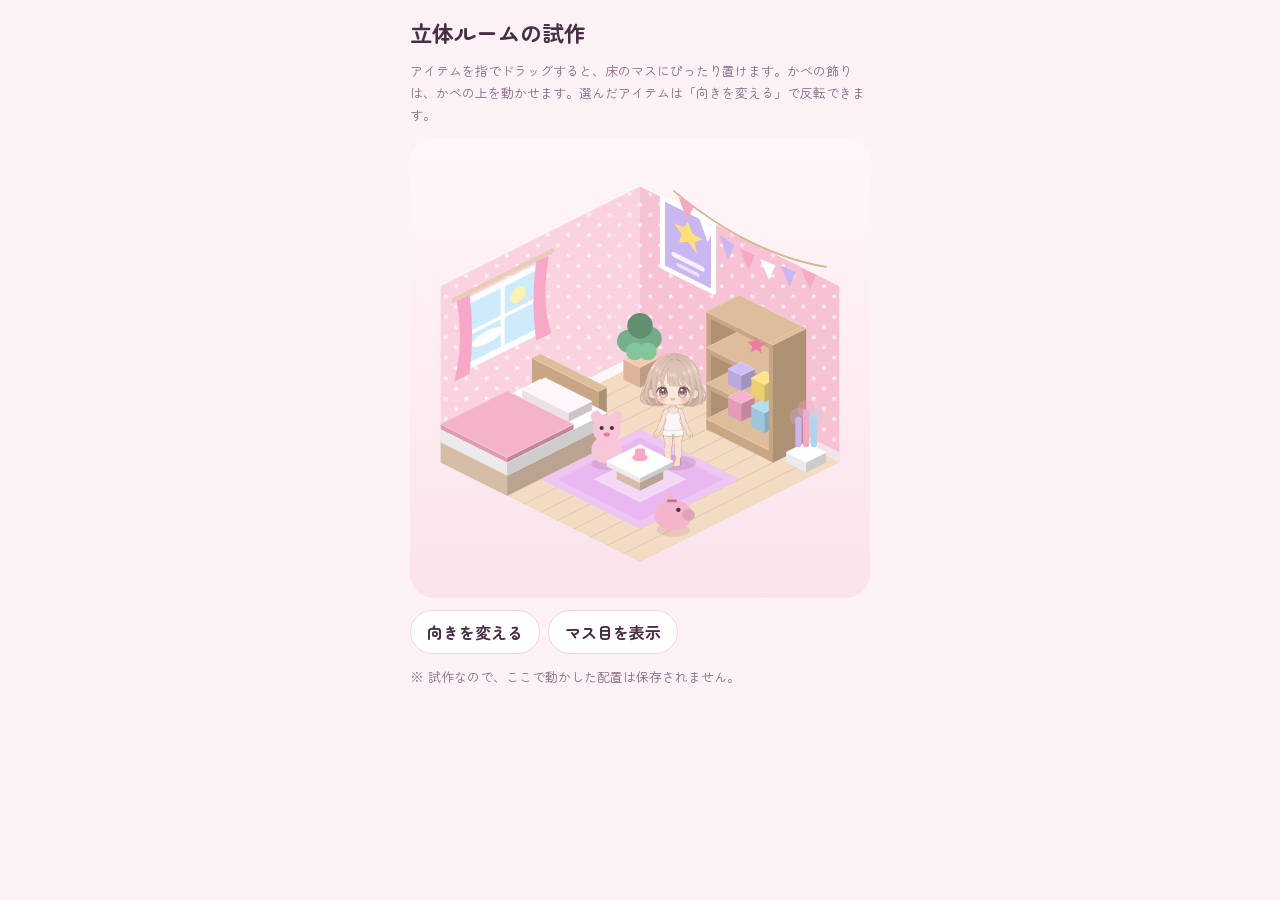
<file: proto/room.html>
<!doctype html>
<html lang="ja"><head><meta charset="utf-8"><meta name="viewport" content="width=device-width,initial-scale=1,viewport-fit=cover">
<title>立体ルーム試作</title>
<link rel="stylesheet" href="https://fonts.googleapis.com/css2?family=Zen+Maru+Gothic:wght@500;700&display=swap">
<style>
:root{--bg:#FDF3F7;--fg:#4A2E45;--muted:#8A6A86;--accent:#C2457C;--line:#F1D6E2}
body{margin:0;background:var(--bg);color:var(--fg);font-family:'Zen Maru Gothic',sans-serif;padding:16px}
.wrap{max-width:460px;margin:0 auto;display:flex;flex-direction:column;gap:12px}
h1{font-size:22px;margin:0}p{margin:0;font-size:13px;color:var(--muted);line-height:1.7}
svg{width:100%;height:auto;display:block;border-radius:24px;background:linear-gradient(#FFF7FA,#FBE3EC);touch-action:none;user-select:none}
.bar{display:flex;gap:8px;flex-wrap:wrap}
button{font:inherit;min-height:44px;padding:0 16px;border-radius:22px;border:1px solid var(--line);background:#fff;color:var(--fg);font-weight:700}
button.on{background:var(--accent);color:#fff;border-color:transparent}
.sel{filter:drop-shadow(0 0 4px #fff) drop-shadow(0 0 6px #E879A8)}
</style></head><body><div class="wrap">
<h1>立体ルームの試作</h1>
<p>アイテムを指でドラッグすると、床のマスにぴったり置けます。かべの飾りは、かべの上を動かせます。選んだアイテムは「向きを変える」で反転できます。</p>
<svg id="room" viewBox="0 0 360 360"></svg>
<div class="bar"><button id="flip" type="button">向きを変える</button><button id="grid" type="button">マス目を表示</button></div>
<p>※ 試作なので、ここで動かした配置は保存されません。</p>
</div>
<script>
var N=6,TW=52,TH=26,OX=180,OY=176,WH=138;
function P(gx,gy,z){return [OX+(gx-gy)*TW/2, OY+(gx+gy)*TH/2-(z||0)];}
function pts(a){return a.map(function(p){return p[0].toFixed(1)+','+p[1].toFixed(1);}).join(' ');}
function shade2(c){return '#F3E6D8';}
function shade(hex,k){var n=parseInt(hex.slice(1),16),r=n>>16,g=n>>8&255,b=n&255;var f=function(v){return Math.max(0,Math.min(255,Math.round(k<0?v*(1+k):v+(255-v)*k)));};return 'rgb('+f(r)+','+f(g)+','+f(b)+')';}
/* 立体の箱：位置(gx,gy)、大きさ(w,d)、高さh、床からの高さz */
function box(gx,gy,w,d,h,c,z){z=z||0;
  var t=[P(gx,gy,z+h),P(gx+w,gy,z+h),P(gx+w,gy+d,z+h),P(gx,gy+d,z+h)];
  var L=[P(gx,gy+d,z+h),P(gx+w,gy+d,z+h),P(gx+w,gy+d,z),P(gx,gy+d,z)];
  var R=[P(gx+w,gy,z+h),P(gx+w,gy+d,z+h),P(gx+w,gy+d,z),P(gx+w,gy,z)];
  return '<polygon points="'+pts(L)+'" fill="'+shade(c,-.08)+'"/><polygon points="'+pts(R)+'" fill="'+shade(c,-.2)+'"/><polygon points="'+pts(t)+'" fill="'+shade(c,.12)+'" stroke="'+shade(c,.35)+'" stroke-width=".6"/>';}
function flat(gx,gy,w,d,c,z){return '<polygon points="'+pts([P(gx,gy,z||0),P(gx+w,gy,z||0),P(gx+w,gy+d,z||0),P(gx,gy+d,z||0)])+'" fill="'+c+'"/>';}
var STAR='M0-7l2 4.6 5 .5-3.8 3.3 1.1 4.9L0 2.8l-4.3 2.5 1.1-4.9L-7-2.9l5-.5z';
var ITEMS={
 rug:{name:'ラグ',w:3,d:3,flat:1,c:'#E9B8F0',draw:function(it){var c=it.c,s=flat(it.gx,it.gy,3,3,shade(c,.2));s+=flat(it.gx+.25,it.gy+.25,2.5,2.5,c);s+=flat(it.gx+.8,it.gy+.8,1.4,1.4,shade(c,.45));var m=P(it.gx+1.5,it.gy+1.5);return s+'<path d="'+STAR+'" transform="translate('+m[0]+' '+m[1]+') scale(1.3 .65)" fill="#FFE07A"/>';}},
 bed:{name:'ベッド',w:2,d:3,c:'#F4A9C4',draw:function(it){var x=it.gx,y=it.gy,f=it.flip,w=f?3:2,d=f?2:3,s=(f?box(x,y,.25,d,46,'#D9B48F'):box(x,y,w,.25,46,'#D9B48F'))+box(x,y,w,d,16,'#E7CDB5');s+=box(x,y,w,d,10,'#FFFFFF',16);
   s+=f?box(x+1,y,2,d,4,it.c,26)+box(x+.15,y+.3,.7,1.4,7,'#FFF5FA',26):box(x,y+1,w,2,4,it.c,26)+box(x+.3,y+.15,1.4,.7,7,'#FFF5FA',26);
   return s;}},
 shelf:{name:'グッズ棚',w:2,d:1,c:'#D9B48F',wallR:1,draw:function(it){var x=it.gx,y=it.gy,f=it.flip,w=f?1:2,d=f?2:1,c=it.c;var s=f?box(x,y,.12,d,92,shade2(c)):box(x,y,w,.12,92,shade2(c));
   s+=f?box(x,y,w,.12,92,c):box(x,y,.12,d,92,c);
   s+=box(x,y,w,d,8,c);[32,60].forEach(function(z){s+=box(x,y,w,d,4,c,z);});
   var gs=[['#F7A8C6',14,12],['#A8D8F0',16,12],['#C9B6F2',12,36],['#FFE07A',14,36]];gs.forEach(function(g,i){var k=i%2?1.05:.35;s+=box(f?x+.3:x+k,f?y+k:y+.3,.4,.4,g[1],g[0],g[2]);});
   s+=box(x,y,w,d,4,c,88);s+=f?box(x,y+d-.12,w,.12,92,c):box(x+w-.12,y,.12,d,92,c);
   var m=P(f?x+.5:x+1,f?y+1:y+.5,72);s+='<path d="'+STAR+'" transform="translate('+m[0]+' '+m[1]+')" fill="#F2789F"/>';return s;}},
 table:{name:'ローテーブル',w:1,d:1,c:'#FFFFFF',draw:function(it){var x=it.gx,y=it.gy,s=box(x+.15,y+.15,.7,.7,10,'#E7CDB5');s+=box(x,y,1,1,4,it.c,10);var m=P(x+.5,y+.5,14);return s+'<ellipse cx="'+m[0]+'" cy="'+(m[1]-3)+'" rx="6" ry="3" fill="#F7A8C6"/><rect x="'+(m[0]-4)+'" y="'+(m[1]-10)+'" width="8" height="7" rx="2" fill="#F7A8C6"/>';}},
 plant:{name:'観葉植物',w:1,d:1,c:'#8FD6A8',draw:function(it){var x=it.gx,y=it.gy,s=box(x+.25,y+.25,.5,.5,16,'#F2C3A6');var m=P(x+.5,y+.5,16);
   return s+['-9,-14,9','8,-16,9','0,-26,10','-4,-6,7','6,-6,7'].map(function(q){q=q.split(',');return '<circle cx="'+(m[0]+ +q[0])+'" cy="'+(m[1]+ +q[1])+'" r="'+q[2]+'" fill="'+shade(it.c,(+q[1])/80)+'"/>';}).join('');}},
 penlight:{name:'ペンライト立て',w:1,d:1,c:'#C9B6F2',draw:function(it){var x=it.gx,y=it.gy,s=box(x+.2,y+.2,.6,.6,8,'#FFFFFF');var m=P(x+.5,y+.5,8),col=[it.c,'#F7A8C6','#A8D8F0'];
   [-6,0,6].forEach(function(dx,i){s+='<rect x="'+(m[0]+dx-2.5)+'" y="'+(m[1]-34+Math.abs(dx))+'" width="5" height="'+(30-Math.abs(dx))+'" rx="2.5" fill="'+col[i]+'"/><circle cx="'+(m[0]+dx)+'" cy="'+(m[1]-34+Math.abs(dx))+'" r="7" fill="'+col[i]+'" opacity=".3"/>';});return s;}},
 nui:{name:'ぬいぐるみ',w:1,d:1,c:'#F7C6D9',draw:function(it){var m=P(it.gx+.5,it.gy+.5),c=it.c;return '<ellipse cx="'+m[0]+'" cy="'+(m[1]+1)+'" rx="12" ry="5" fill="rgba(120,60,100,.12)"/><ellipse cx="'+m[0]+'" cy="'+(m[1]-10)+'" rx="12" ry="11" fill="'+c+'"/><circle cx="'+m[0]+'" cy="'+(m[1]-26)+'" r="11" fill="'+c+'"/><circle cx="'+(m[0]-8)+'" cy="'+(m[1]-36)+'" r="4.5" fill="'+c+'"/><circle cx="'+(m[0]+8)+'" cy="'+(m[1]-36)+'" r="4.5" fill="'+c+'"/><circle cx="'+(m[0]-4)+'" cy="'+(m[1]-27)+'" r="1.6" fill="#4A2E45"/><circle cx="'+(m[0]+4)+'" cy="'+(m[1]-27)+'" r="1.6" fill="#4A2E45"/><ellipse cx="'+m[0]+'" cy="'+(m[1]-22)+'" rx="2.5" ry="1.6" fill="#E8789E"/>';}},
 piggy:{name:'貯金箱',w:1,d:1,c:'#F5B4CB',draw:function(it){var m=P(it.gx+.5,it.gy+.5),c=it.c;return '<ellipse cx="'+m[0]+'" cy="'+(m[1]+1)+'" rx="13" ry="5" fill="rgba(120,60,100,.12)"/><ellipse cx="'+m[0]+'" cy="'+(m[1]-11)+'" rx="15" ry="12" fill="'+c+'"/><ellipse cx="'+(m[0]+12)+'" cy="'+(m[1]-11)+'" rx="5" ry="4.5" fill="'+shade(c,-.1)+'"/><circle cx="'+(m[0]+4)+'" cy="'+(m[1]-15)+'" r="1.7" fill="#4A2E45"/><path d="M'+(m[0]-6)+' '+(m[1]-24)+' l4 -6 3 6z" fill="'+c+'"/><rect x="'+(m[0]-5)+'" y="'+(m[1]-23)+'" width="8" height="2" rx="1" fill="'+shade(c,-.3)+'"/>';}},
 char:{name:'わたし',w:1,d:1,draw:function(it){var m=P(it.gx+.5,it.gy+.5),W=74,H=W*732/600;return '<ellipse cx="'+m[0]+'" cy="'+m[1]+'" rx="18" ry="6" fill="rgba(120,60,100,.16)"/><g transform="translate('+(m[0]-W/2)+' '+(m[1]-H+4)+')'+(it.flip?' translate('+W+' 0) scale(-1 1)':'')+'"><image href="../assets/char/base.webp" width="'+W+'" height="'+H+'"/><image href="../assets/char/hair/bob.webp" width="'+W+'" height="'+H+'"/></g>';}},
 window:{name:'まど',wall:1,w:2.6,h:52,c:'#FFFFFF',draw:function(it){return '<rect x="0" y="0" width="64" height="56" rx="4" fill="'+it.c+'"/><rect x="5" y="5" width="54" height="46" rx="2" fill="#CDEBFA"/><circle cx="44" cy="17" r="6" fill="#FFF3B0"/><ellipse cx="20" cy="38" rx="12" ry="5" fill="#fff"/><path d="M32 5v46M5 28h54" stroke="'+it.c+'" stroke-width="3"/><path d="M-6 -4h76" stroke="#E7CDB5" stroke-width="4" stroke-linecap="round"/><path d="M-4 -2 q6 34 -2 62 h12 q4 -30 0 -62z M68 -2 q-6 34 2 62 h-12 q-4 -30 0 -62z" fill="#F7A8C6"/>';}},
 poster:{name:'推しポスター',wall:1,w:1.7,h:60,c:'#C9B6F2',draw:function(it){return '<rect x="0" y="0" width="44" height="58" rx="3" fill="#fff"/><rect x="4" y="4" width="36" height="50" fill="'+it.c+'"/><path d="'+STAR+'" transform="translate(22 22) scale(1.6)" fill="#FFE07A"/><rect x="9" y="40" width="26" height="4" rx="2" fill="#fff" opacity=".8"/><rect x="13" y="47" width="18" height="3" rx="1.5" fill="#fff" opacity=".6"/>';}},
 garland:{name:'ガーランド',wall:1,w:4.6,h:30,c:'#F7A8C6',draw:function(it){var s='<path d="M0 2 Q60 22 120 2" stroke="#D9B48F" stroke-width="1.5" fill="none"/>';for(var i=0;i<7;i++){var x0=4+i*16,y0=2+20*(x0/120)*(1-x0/120)*4,c=[it.c,'#FFFFFF','#C9B6F2'][i%3];s+='<path d="M'+x0+' '+y0+' l12 '+(i<3?2:-1)+' l-5 14z" fill="'+c+'"/>';}return s;}}
};
var S=[
 {id:'rug',gx:2,gy:2,c:'#E9B8F0'},{id:'bed',gx:0,gy:3,c:'#F4A9C4'},{id:'shelf',gx:3,gy:0,c:'#D9B48F'},{id:'table',gx:3,gy:3,c:'#FFFFFF'},
 {id:'plant',gx:0,gy:0,c:'#8FD6A8'},{id:'penlight',gx:5,gy:0,c:'#C9B6F2'},{id:'nui',gx:2,gy:3,c:'#F7C6D9'},{id:'piggy',gx:5,gy:4,c:'#F5B4CB'},
 {id:'char',gx:3,gy:2},
 {id:'window',side:'L',u:2.9,z:66,c:'#FFFFFF'},{id:'poster',side:'R',u:.6,z:80,c:'#C9B6F2'},{id:'garland',side:'R',u:1,z:120,c:'#F7A8C6'}
];
var sel=null,showGrid=false;
function dims(it){var d=ITEMS[it.id];return it.flip&&!d.flat?{w:d.d,d:d.w}:{w:d.w,d:d.d};}
function wallXf(it){/* L: かべ(gx=0) 左手前へ下がる / R: かべ(gy=0) 右手前へ下がる */
  if(it.side==='L'){var p=P(0,it.u,it.z);return 'matrix(1,0.5,0,1,'+(p[0]-64)+','+(p[1]-32-ITEMS[it.id].h)+')';}
  var q=P(it.u,0,it.z);return 'matrix(1,0.5,0,1,'+q[0]+','+(q[1]-ITEMS[it.id].h)+')';}
/* 奥にあるものから順に描く */
function behind(a,b){var da=dims(a),db=dims(b);return a.gx+da.w<=b.gx||a.gy+da.d<=b.gy;}
function depthSort(list){var flats=list.filter(function(i){return ITEMS[i.id].flat;}),rest=list.filter(function(i){return !ITEMS[i.id].flat;}),out=[];
  while(rest.length){var k=0;for(var i=0;i<rest.length;i++){var ok=true;for(var j=0;j<rest.length;j++)if(i!==j&&behind(rest[j],rest[i])&&!behind(rest[i],rest[j])){ok=false;break;}if(ok){k=i;break;}}out.push(rest.splice(k,1)[0]);}
  return flats.concat(out);}
function render(){
  var s='<defs><pattern id="wp" width="16" height="16" patternUnits="userSpaceOnUse"><circle cx="4" cy="4" r="1.6" fill="#fff" opacity=".7"/><circle cx="12" cy="12" r="1.6" fill="#fff" opacity=".7"/></pattern></defs>';
  var c0=P(0,0),cR=P(N,0),cL=P(0,N),cF=P(N,N);
  s+='<polygon points="'+pts([[c0[0],c0[1]-WH],[cL[0],cL[1]-WH],cL,c0])+'" fill="#FBD3E0"/><polygon points="'+pts([[c0[0],c0[1]-WH],[cL[0],cL[1]-WH],cL,c0])+'" fill="url(#wp)"/>';
  s+='<polygon points="'+pts([[c0[0],c0[1]-WH],[cR[0],cR[1]-WH],cR,c0])+'" fill="#F6C2D4"/><polygon points="'+pts([[c0[0],c0[1]-WH],[cR[0],cR[1]-WH],cR,c0])+'" fill="url(#wp)"/>';
  s+='<polygon points="'+pts([P(0,0,8),P(0,N,8),cL,c0])+'" fill="#FFFFFF" opacity=".85"/><polygon points="'+pts([P(0,0,8),P(N,0,8),cR,c0])+'" fill="#F3E3EA"/>';
  s+='<polygon points="'+pts([c0,cR,cF,cL])+'" fill="#F3DCC4"/>';
  for(var i=1;i<N*2;i++){var a=P(i/2,0),b=P(i/2,N);s+='<line x1="'+a[0]+'" y1="'+a[1]+'" x2="'+b[0]+'" y2="'+b[1]+'" stroke="#E6C8AC" stroke-width=".8"/>';}
  if(showGrid)for(var g=0;g<=N;g++){var a1=P(g,0),b1=P(g,N),a2=P(0,g),b2=P(N,g);s+='<line x1="'+a1[0]+'" y1="'+a1[1]+'" x2="'+b1[0]+'" y2="'+b1[1]+'" stroke="#C2457C" stroke-opacity=".35"/><line x1="'+a2[0]+'" y1="'+a2[1]+'" x2="'+b2[0]+'" y2="'+b2[1]+'" stroke="#C2457C" stroke-opacity=".35"/>';}
  S.filter(function(it){return ITEMS[it.id].wall;}).forEach(function(it){s+='<g data-k="'+S.indexOf(it)+'" class="'+(sel===it?'sel':'')+'" transform="'+wallXf(it)+'"'+(it.side==='L'?'':'')+'>'+(it.side==='L'?'<g transform="matrix(1,-1,0,1,0,64)">'+ITEMS[it.id].draw(it)+'</g>':ITEMS[it.id].draw(it))+'</g>';});
  var fl=S.filter(function(it){return !ITEMS[it.id].wall;});
  fl=depthSort(fl);
  fl.forEach(function(it){if(sel===it){var d=dims(it);s+='<polygon points="'+pts([P(it.gx,it.gy),P(it.gx+d.w,it.gy),P(it.gx+d.w,it.gy+d.d),P(it.gx,it.gy+d.d)])+'" fill="#E879A8" opacity=".3"/>';}
    s+='<g data-k="'+S.indexOf(it)+'" class="'+(sel===it?'sel':'')+'">'+ITEMS[it.id].draw(it)+'</g>';});
  document.getElementById('room').innerHTML=s;
}
var svg=document.getElementById('room'),drag=null;
function sp(e){var p=svg.createSVGPoint();p.x=e.clientX;p.y=e.clientY;return p.matrixTransform(svg.getScreenCTM().inverse());}
function toGrid(x,y){var a=(x-OX)/(TW/2),b=(y-OY)/(TH/2);return [(a+b)/2,(b-a)/2];}
svg.addEventListener('pointerdown',function(e){var g=e.target.closest('[data-k]');if(!g){sel=null;render();return;}sel=S[+g.getAttribute('data-k')];var p=sp(e),q=toGrid(p.x,p.y);
  drag={it:sel,q0:q,p0:p,gx:sel.gx,gy:sel.gy,u:sel.u,z:sel.z};try{svg.setPointerCapture(e.pointerId);}catch(_){}render();e.preventDefault();});
svg.addEventListener('pointermove',function(e){if(!drag)return;var it=drag.it,p=sp(e),d;
  if(ITEMS[it.id].wall){var dx=p.x-drag.p0.x,dy=p.y-drag.p0.y,du=it.side==='L'?-dx/(TW/2):dx/(TW/2);var W=ITEMS[it.id].w;
    it.u=Math.max(0,Math.min(N-W,drag.u+du));it.z=Math.max(30,Math.min(WH-10,drag.z-(dy-Math.abs(dx)*.5*(it.side==='L'?-1:1)*0)));render();return;}
  var q=toGrid(p.x,p.y);d=dims(it);
  var nx=Math.round(drag.gx+q[0]-drag.q0[0]),ny=Math.round(drag.gy+q[1]-drag.q0[1]);
  nx=Math.max(0,Math.min(N-d.w,nx));ny=Math.max(0,Math.min(N-d.d,ny));if(nx!==it.gx||ny!==it.gy){it.gx=nx;it.gy=ny;render();}});
function end(){drag=null;}svg.addEventListener('pointerup',end);svg.addEventListener('pointercancel',end);
document.getElementById('flip').onclick=function(){if(!sel||ITEMS[sel.id].wall)return;sel.flip=!sel.flip;var d=dims(sel);sel.gx=Math.min(sel.gx,N-d.w);sel.gy=Math.min(sel.gy,N-d.d);render();};
document.getElementById('grid').onclick=function(){showGrid=!showGrid;this.classList.toggle('on',showGrid);render();};
render();
</script></body></html>
</file>
